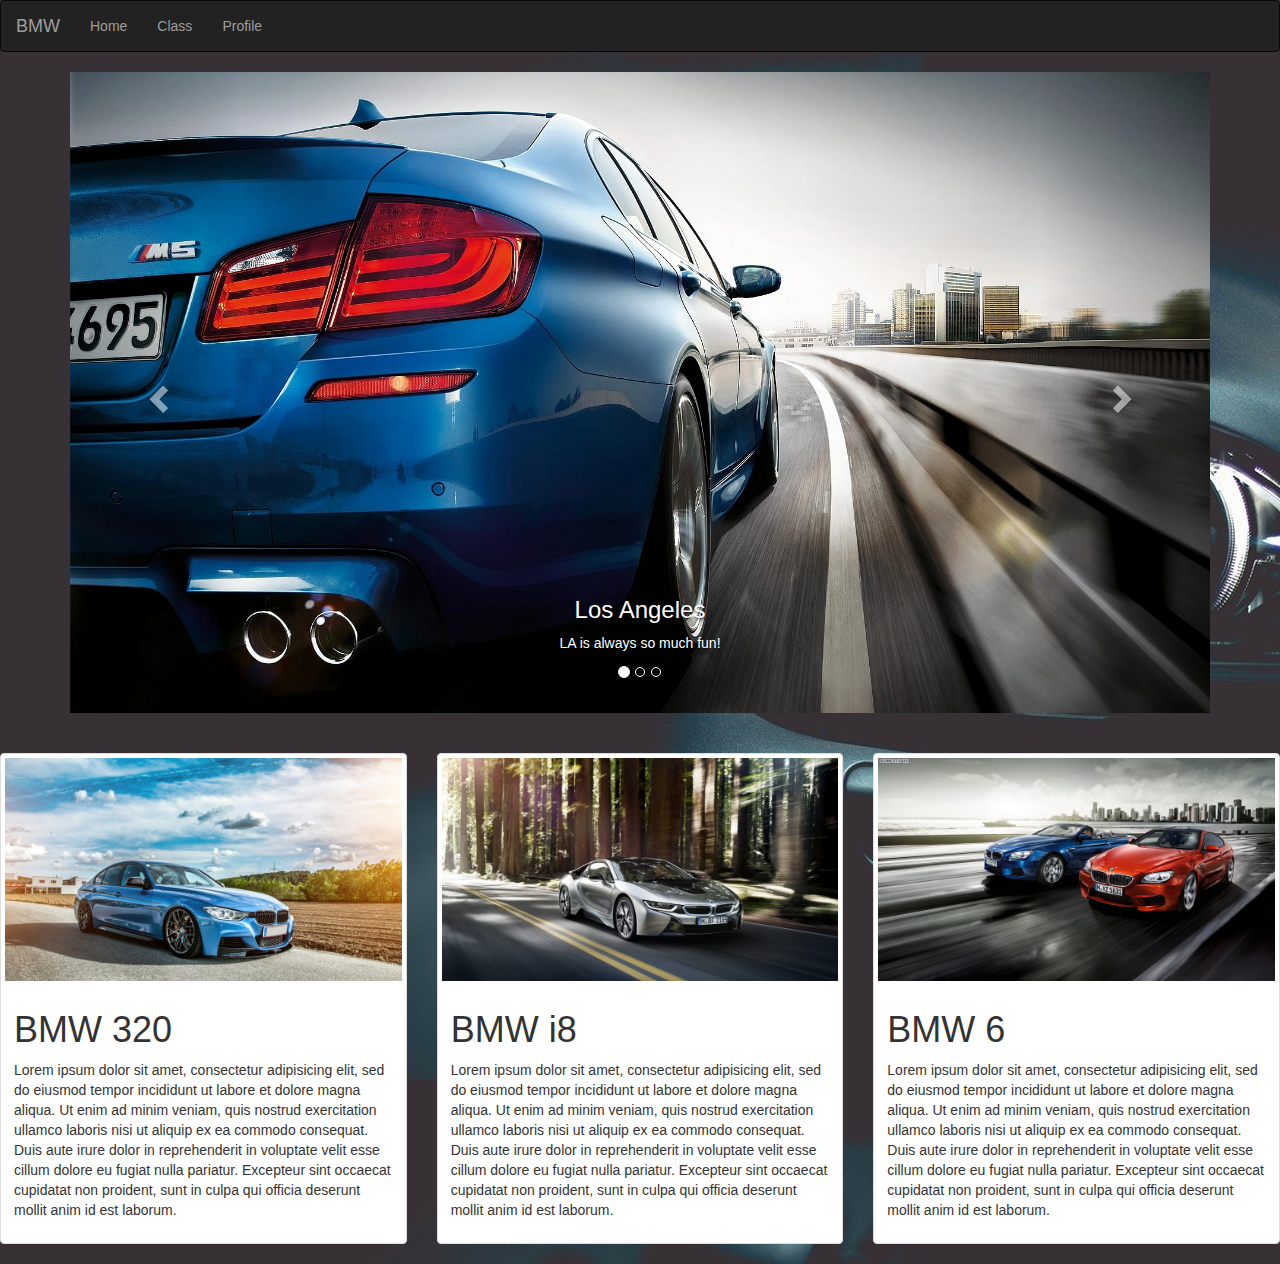
<file: Index.html>
<!DOCTYPE html>
<html lang="en">
<head>
  <title>Luka Savkovic 3019</title>
  <meta charset="utf-8">
  <meta name="viewport" content="width=device-width, initial-scale=1">
  <link rel="stylesheet" href="https://maxcdn.bootstrapcdn.com/bootstrap/3.3.7/css/bootstrap.min.css">
  <script src="https://ajax.googleapis.com/ajax/libs/jquery/3.3.1/jquery.min.js"></script>
  <script src="https://maxcdn.bootstrapcdn.com/bootstrap/3.3.7/js/bootstrap.min.js"></script>
	<link rel="stylesheet" type="text/css" href="Style.css">
</head>
	<body background="Pictures/b.jpg">
	 

		<nav class="navbar navbar-inverse">
		  <div class="container-fluid">
		    <div class="navbar-header">
		      <a class="navbar-brand">BMW</a>
		    </div>
		    <ul class="nav navbar-nav">
		      <li><a href="Index.html">Home</a></li>
		      <li><a href="Class.html">Class</a></li>
		      <li><a href="Profile.html">Profile</a></li>
		     
		    </ul>
		  </div>
		</nav>


		<div class="container">
		
		  <div id="myCarousel" class="carousel slide" data-ride="carousel">
		 
		    <ol class="carousel-indicators">
		      <li data-target="#myCarousel" data-slide-to="0" class="active"></li>
		      <li data-target="#myCarousel" data-slide-to="1"></li>
		      <li data-target="#myCarousel" data-slide-to="2"></li>
		    </ol>

		 
		    <div class="carousel-inner">

		      <div class="item active">
		        <img src="Pictures/a.jpg" alt="Los Angeles" style="width:100%;">
		        <div class="carousel-caption">
		          <h3>Los Angeles</h3>
		          <p>LA is always so much fun!</p>
		        </div>
		      </div>

		      <div class="item">
		        <img src="Pictures/b.jpg" alt="Chicago" style="width:100%;">
		        <div class="carousel-caption">
		          <h3>Chicago</h3>
		          <p>Thank you, Chicago!</p>
		        </div>
		      </div>
		    
		      <div class="item">
		        <img src="Pictures/c.jpg" alt="New York" style="width:100%;">
		        <div class="carousel-caption">
		          <h3>New York</h3>
		          <p>We love New York!</p>
		        </div>
		      </div>
		  
		    </div>


		    <a class="left carousel-control" href="#myCarousel" data-slide="prev">
		      <span class="glyphicon glyphicon-chevron-left"></span>
		      <span class="sr-only">Previous</span>
		    </a>
		    <a class="right carousel-control" href="#myCarousel" data-slide="next">
		      <span class="glyphicon glyphicon-chevron-right"></span>
		      <span class="sr-only">Next</span>
		    </a>
		  </div>
		</div>




	<div class="row">
    <div class="col-md-4">
      <div class="thumbnail">
      	  <a href="Pictures/3.jpg" target="_blank">
          <a href="Class.html"><img src="Pictures/3.jpg" alt="Lights" style="width:100%"></a>
          <div class="caption">
            <p><h1>BMW 320</h1> Lorem ipsum dolor sit amet, consectetur adipisicing elit, sed do eiusmod
            tempor incididunt ut labore et dolore magna aliqua. Ut enim ad minim veniam,
            quis nostrud exercitation ullamco laboris nisi ut aliquip ex ea commodo
            consequat. Duis aute irure dolor in reprehenderit in voluptate velit esse
            cillum dolore eu fugiat nulla pariatur. Excepteur sint occaecat cupidatat non
            proident, sunt in culpa qui officia deserunt mollit anim id est laborum.</p>
          </div>
        </a>
      </div>
    </div>
    <div class="col-md-4">
      <div class="thumbnail">
        <a href="Pictures/2.jpg" target="_blank">
         <a href="Class.html"><img src="Pictures/2.jpg" alt="Lights" style="width:100%"></a>
          <div class="caption">
            <p><h1>BMW i8</h1> Lorem ipsum dolor sit amet, consectetur adipisicing elit, sed do eiusmod
            tempor incididunt ut labore et dolore magna aliqua. Ut enim ad minim veniam,
            quis nostrud exercitation ullamco laboris nisi ut aliquip ex ea commodo
            consequat. Duis aute irure dolor in reprehenderit in voluptate velit esse
            cillum dolore eu fugiat nulla pariatur. Excepteur sint occaecat cupidatat non
            proident, sunt in culpa qui officia deserunt mollit anim id est laborum.</p>
          </div>
        </a>
      </div>
    </div>
    <div class="col-md-4">
      <div class="thumbnail">
        <a href="#" target="_blank">
          <a href="Class.html"><img src="Pictures/6.jpg" alt="Lights" style="width:100%"></a>
          <div class="caption">
            <p><h1>BMW 6</h1>Lorem ipsum dolor sit amet, consectetur adipisicing elit, sed do eiusmod
            tempor incididunt ut labore et dolore magna aliqua. Ut enim ad minim veniam,
            quis nostrud exercitation ullamco laboris nisi ut aliquip ex ea commodo
            consequat. Duis aute irure dolor in reprehenderit in voluptate velit esse
            cillum dolore eu fugiat nulla pariatur. Excepteur sint occaecat cupidatat non
            proident, sunt in culpa qui officia deserunt mollit anim id est laborum. </p>
          </div>
        </a>
      </div>
    </div>
  </div>
</div>



	</body>
</html>
</file>
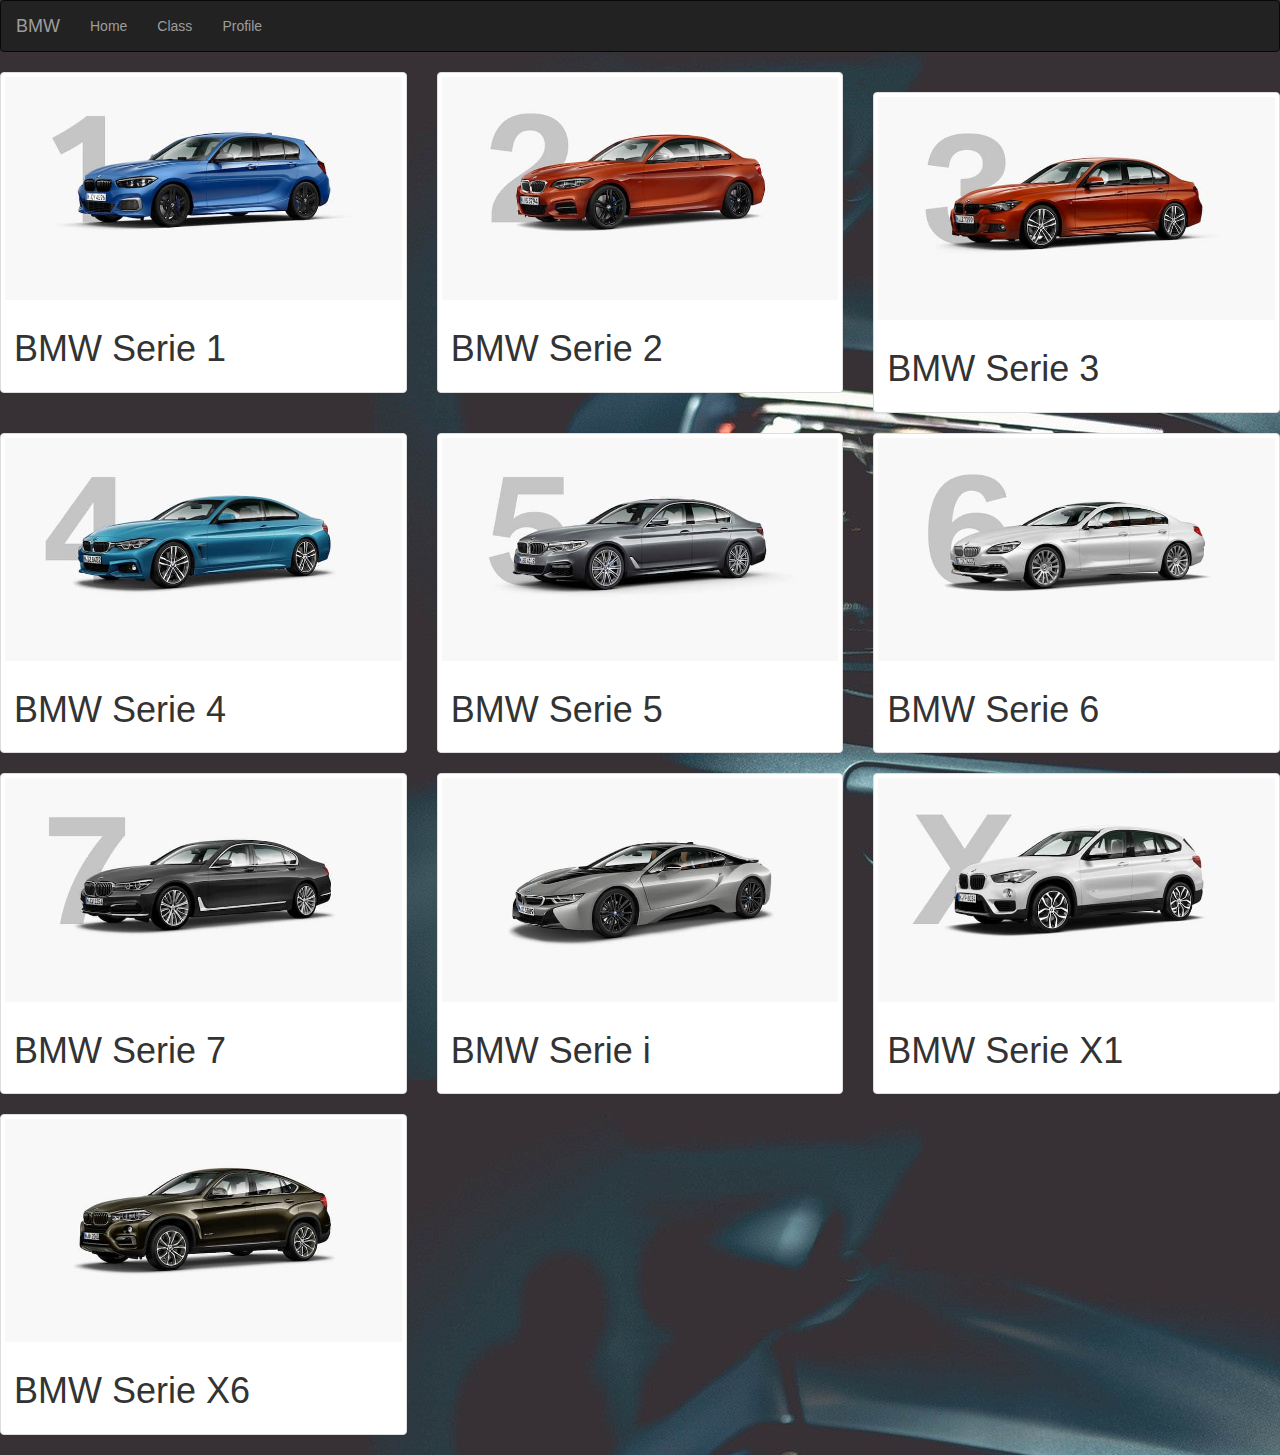
<file: Class.html>
<!DOCTYPE html>
<html lang="en">
<head>
  <title>Luka Savkovic 3019</title>
  <meta charset="utf-8">
  <meta name="viewport" content="width=device-width, initial-scale=1">
  <link rel="stylesheet" href="https://maxcdn.bootstrapcdn.com/bootstrap/3.3.7/css/bootstrap.min.css">
  <script src="https://ajax.googleapis.com/ajax/libs/jquery/3.3.1/jquery.min.js"></script>
  <script src="https://maxcdn.bootstrapcdn.com/bootstrap/3.3.7/js/bootstrap.min.js"></script>
  <link rel="stylesheet" type="text/css" href="Style.css">
</head>
	<body background="Pictures/b.jpg">

		<nav class="navbar navbar-inverse">
		  <div class="container-fluid">
		    <div class="navbar-header">
		      <a class="navbar-brand" href="#">BMW</a>
		    </div>
		    <ul class="nav navbar-nav">
		      <li><a href="Index.html">Home</a></li>
		      <li><a href="Class.html">Class</a></li>
          <li><a href="Profile.html">Profile</a></li>
		       
		      
		    </ul>
		  </div>
		</nav>

		
<div class="row">
    <div class="col-md-4">
      <div class="thumbnail">
          <a href="Models/1.jpg" target="_blank">
          <a href="Class.html"><img src="Models/1.jpg" alt="Lights" style="width:100%"></a>
          <div class="caption">
            <p><h1>BMW Serie 1</h1></p>
          </div>
        </a>
      </div>
    </div>
    <div class="col-md-4">
      <div class="thumbnail">
        <a href="Models/2.jpg" target="_blank">
         <a href="Class.html"><img src="Models/2.jpg" alt="Lights" style="width:100%"></a>
          <div class="caption">
            <p><h1>BMW Serie 2</h1></p>
          </div>
        </a>
      </div>
    </div>
    <<div class="col-md-4">
      <div class="thumbnail">
        <a href="Models/3.jpg" target="_blank">
         <a href="Class.html"><img src="Models/3.jpg" alt="Lights" style="width:100%"></a>
          <div class="caption">
            <p><h1>BMW Serie 3</h1></p>
          </div>
        </a>
      </div>
    </div>
    <div class="col-md-4">
      <div class="thumbnail">
        <a href="Models/4.jpg" target="_blank">
         <a href="Class.html"><img src="Models/4.jpg" alt="Lights" style="width:100%"></a>
          <div class="caption">
            <p><h1>BMW Serie 4</h1></p>
          </div>
        </a>
      </div>
    </div>
    <div class="col-md-4">
      <div class="thumbnail">
        <a href="Models/5.jpg" target="_blank">
         <a href="Class.html"><img src="Models/5.jpg" alt="Lights" style="width:100%"></a>
          <div class="caption">
            <p><h1>BMW Serie 5</h1></p>
          </div>
        </a>
      </div>
    </div>
    <div class="col-md-4">
      <div class="thumbnail">
        <a href="Models/6.jpg" target="_blank">
         <a href="Class.html"><img src="Models/6.jpg" alt="Lights" style="width:100%"></a>
          <div class="caption">
            <p><h1>BMW Serie 6</h1></p>
          </div>
        </a>
      </div>
    </div>
    <div class="col-md-4">
      <div class="thumbnail">
        <a href="Models/7.jpg" target="_blank">
         <a href="Class.html"><img src="Models/7.jpg" alt="Lights" style="width:100%"></a>
          <div class="caption">
            <p><h1>BMW Serie 7</h1></p>
          </div>
        </a>
      </div>
    </div>
    <div class="col-md-4">
      <div class="thumbnail">
        <a href="Models/i.jpg" target="_blank">
         <a href="Class.html"><img src="Models/i.jpg" alt="Lights" style="width:100%"></a>
          <div class="caption">
            <p><h1>BMW Serie i</h1></p>
          </div>
        </a>
      </div>
    </div>
    <div class="col-md-4">
      <div class="thumbnail">
        <a href="Models/x1.jpg" target="_blank">
         <a href="Class.html"><img src="Models/x1.jpg" alt="Lights" style="width:100%"></a>
          <div class="caption">
            <p><h1>BMW Serie X1</h1></p>
          </div>
        </a>
      </div>
    </div>
    <div class="col-md-4">
      <div class="thumbnail">
        <a href="Models/x6.jpg" target="_blank">
         <a href="Class.html"><img src="Models/x6.jpg" alt="Lights" style="width:100%"></a>
          <div class="caption">
            <p><h1>BMW Serie X6</h1></p>
          </div>
        </a>
      </div>
    </div>
  </div>
</div>



	</body>
</html>
</file>
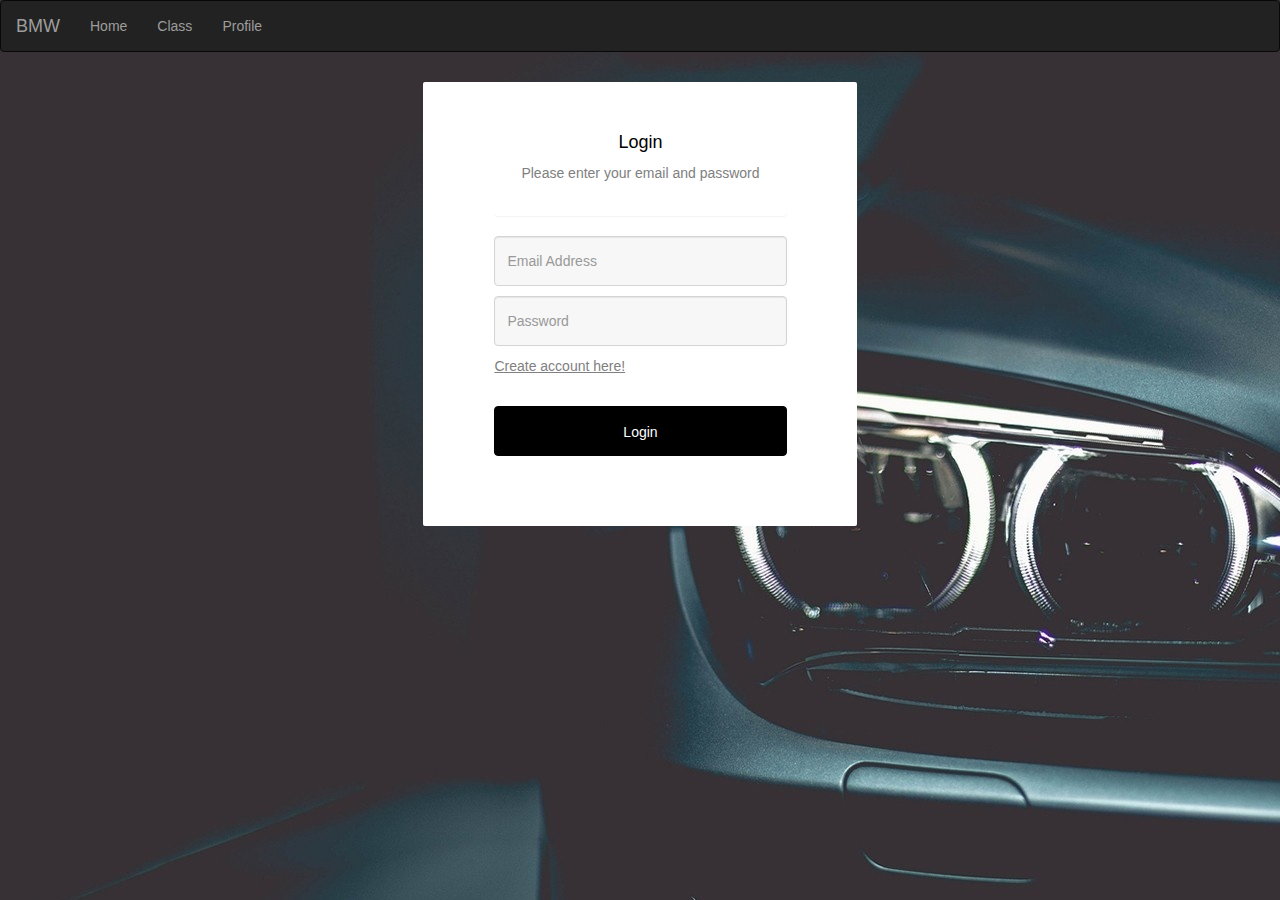
<file: Profile.html>
<!DOCTYPE html>
<html lang="en">
<head>
  <title>Luka Savkovic 3019</title>
  <meta charset="utf-8">
  <meta name="viewport" content="width=device-width, initial-scale=1">
  <link rel="stylesheet" href="https://maxcdn.bootstrapcdn.com/bootstrap/3.3.7/css/bootstrap.min.css">
  <script src="https://ajax.googleapis.com/ajax/libs/jquery/3.3.1/jquery.min.js"></script>
  <script src="https://maxcdn.bootstrapcdn.com/bootstrap/3.3.7/js/bootstrap.min.js"></script>
  <link rel="stylesheet" type="text/css" href="Style.css">
</head>
  <body background="Pictures/b.jpg">
   

    <nav class="navbar navbar-inverse">
      <div class="container-fluid">
        <div class="navbar-header">
          <a class="navbar-brand">BMW</a>
        </div>
        <ul class="nav navbar-nav">
          <li><a href="Index.html">Home</a></li>
          <li><a href="Class.html">Class</a></li>
          <li><a href="Profile.html">Profile</a></li>
         
        </ul>
      </div>
    </nav>



    </body>

<body id="LoginForm">
<div class="container">
<div class="login-form">
<div class="main-div">
    <div class="panel">
   <h2>Login</h2>
   <p>Please enter your email and password</p>
   </div>
    <form id="Login">

        <div class="form-group">


            <input type="email" class="form-control" id="inputEmail" placeholder="Email Address">

        </div>

        <div class="form-group">

            <input type="password" class="form-control" id="inputPassword" placeholder="Password">

        </div>
        <div class="create">

        <li><a href="Register.html">Create account here!</a></li>
</div>
        <button type="submit" class="btn btn-primary">Login</button>

    </form>
    </div>
</div>
</div>
</div>


</body>



</html>
</file>
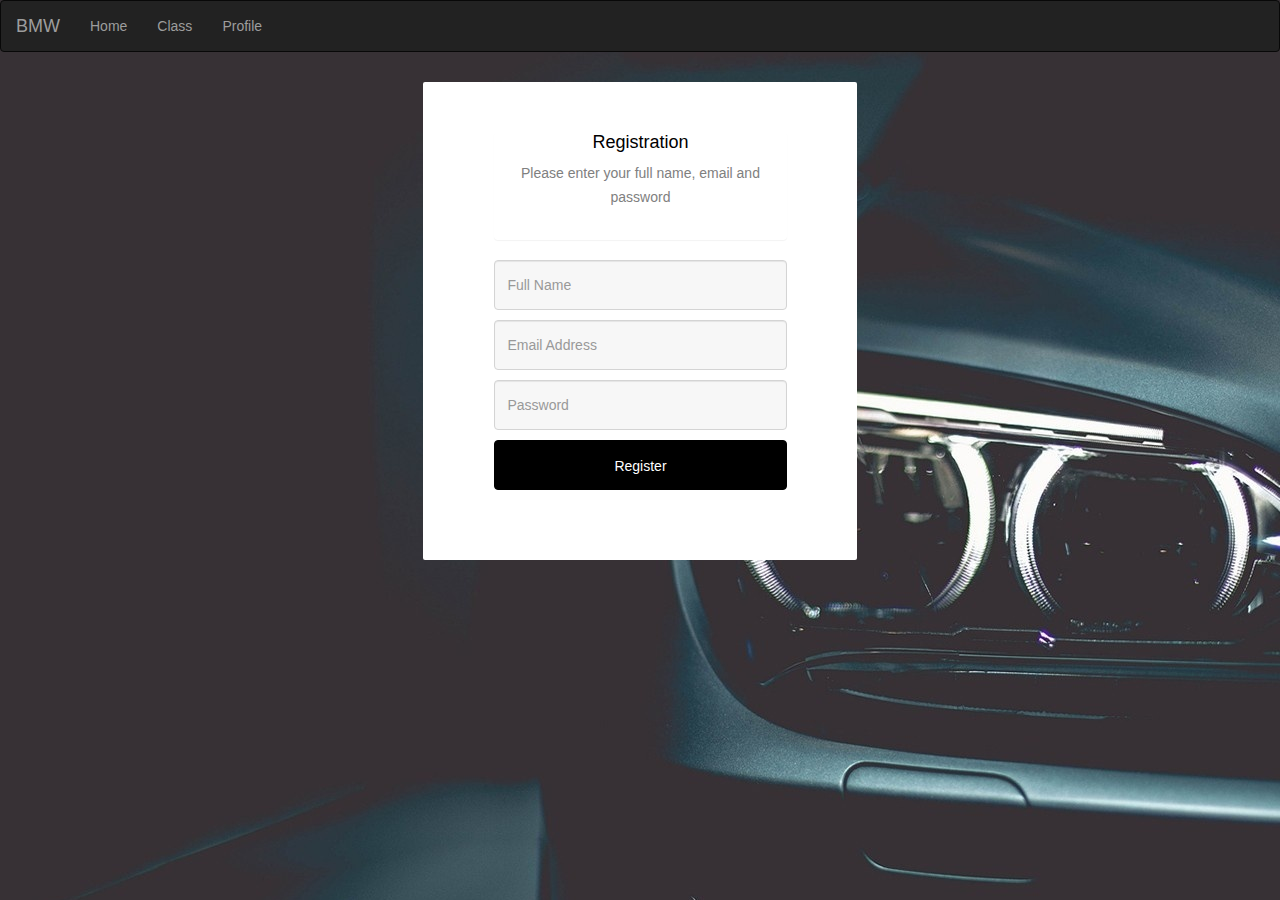
<file: Register.html>
<!DOCTYPE html>
<html lang="en">
<head>
  <title>Luka Savkovic 3019</title>
  <meta charset="utf-8">
  <meta name="viewport" content="width=device-width, initial-scale=1">
  <link rel="stylesheet" href="https://maxcdn.bootstrapcdn.com/bootstrap/3.3.7/css/bootstrap.min.css">
  <script src="https://ajax.googleapis.com/ajax/libs/jquery/3.3.1/jquery.min.js"></script>
  <script src="https://maxcdn.bootstrapcdn.com/bootstrap/3.3.7/js/bootstrap.min.js"></script>
  <link rel="stylesheet" type="text/css" href="Register.css">
</head>
  <body background="Pictures/b.jpg">
   

    <nav class="navbar navbar-inverse">
      <div class="container-fluid">
        <div class="navbar-header">
          <a class="navbar-brand">BMW</a>
        </div>
        <ul class="nav navbar-nav">
          <li><a href="Index.html">Home</a></li>
          <li><a href="Class.html">Class</a></li>
          <li><a href="Profile.html">Profile</a></li>
         
        </ul>
      </div>
    </nav>



    </body>

<body id="LoginForm">
    <div class="container">
    <div class="login-form">
    <div class="main-div">
    <div class="panel">
   <h2>Registration</h2>
   <p>Please enter your full name, email and password</p>
   </div>
    <form id="Login">

        <div class="form-group">


            <input type="fullname" class="form-control" id="inputFullName" placeholder="Full Name">

        </div>

        <div class="form-group">


            <input type="email" class="form-control" id="inputEmail" placeholder="Email Address">

        </div>

        <div class="form-group">

            <input type="password" class="form-control" id="inputPassword" placeholder="Password">

        
        </div>
        <button type="submit" class="btn btn-primary">Register</button>

    </form>
    </div>
    </div>
    </div>
    </div>
  </body>
</html>

<?php
mysql_connect("localhost","root","");
mysql_select_db("it225-dz08");

if(isset($_POST['submit'])){
  $

}
?>
</file>
<file: Style.css>
.container{
	margin-bottom: 40px;
}
.form-heading { color:#fff; font-size:23px;}
.panel h2{ color:black; font-size:18px; margin:0 0 8px 0;}
.panel p { color:gray; font-size:14px; margin-bottom:30px; line-height:24px;}
.login-form .form-control {
  background: #f7f7f7 none repeat scroll 0 0;
  border: 1px solid #d4d4d4;
  border-radius: 4px;
  font-size: 14px;
  height: 50px;
  line-height: 50px;
}
.main-div {
  background: #ffffff none repeat scroll 0 0;
  border-radius: 2px;
  margin: 10px auto 30px;
  max-width: 38%;
  padding: 50px 70px 70px 71px;
}

.login-form .form-group {
  margin-bottom:10px;
}
.login-form{ text-align:center;}
.create a {
  color: gray;
  font-size: 14px;
  text-decoration: underline;
	
}
.login-form  .btn.btn-primary {
  background: black none repeat scroll 0 0;
  border-color: black;
  color: #ffffff;
  font-size: 14px;
  width: 100%;
  height: 50px;
  line-height: 50px;
  padding: 0;
}
.create {
  text-align: left; margin-bottom:30px;
  list-style-type: none;
}
.botto-text {
  color: #ffffff;
  font-size: 14px;
  margin: auto;
}
.login-form .btn.btn-primary.reset {
  background: #ff9900 none repeat scroll 0 0;
}
.back { text-align: left; margin-top:10px;}
.back a {color: #444444; font-size: 13px;text-decoration: none;}
</file>
<file: Register.css>
.form-heading { color:#fff; font-size:23px;}
.panel h2{ color:black; font-size:18px; margin:0 0 8px 0;}
.panel p { color:gray; font-size:14px; margin-bottom:30px; line-height:24px;}
.login-form .form-control {
  background: #f7f7f7 none repeat scroll 0 0;
  border: 1px solid #d4d4d4;
  border-radius: 4px;
  font-size: 14px;
  height: 50px;
  line-height: 50px;
}
.main-div {
  background: #ffffff none repeat scroll 0 0;
  border-radius: 2px;
  margin: 10px auto 30px;
  max-width: 38%;
  padding: 50px 70px 70px 71px;
}

.login-form .form-group {
  margin-bottom:10px;
}
.login-form{ text-align:center;}
.create a {
  color: gray;
  font-size: 14px;
  text-decoration: underline;

}
.login-form  .btn.btn-primary {
  background: black none repeat scroll 0 0;
  border-color: black;
  color: #ffffff;
  font-size: 14px;
  width: 100%;
  height: 50px;
  line-height: 50px;
  padding: 0;
}
.create {
  text-align: left; margin-bottom:30px;
}
.botto-text {
  color: #ffffff;
  font-size: 14px;
  margin: auto;
}
.login-form .btn.btn-primary.reset {
  background: #ff9900 none repeat scroll 0 0;
}
.back { text-align: left; margin-top:10px;}
.back a {color: #444444; font-size: 13px;text-decoration: none;}
</file>
